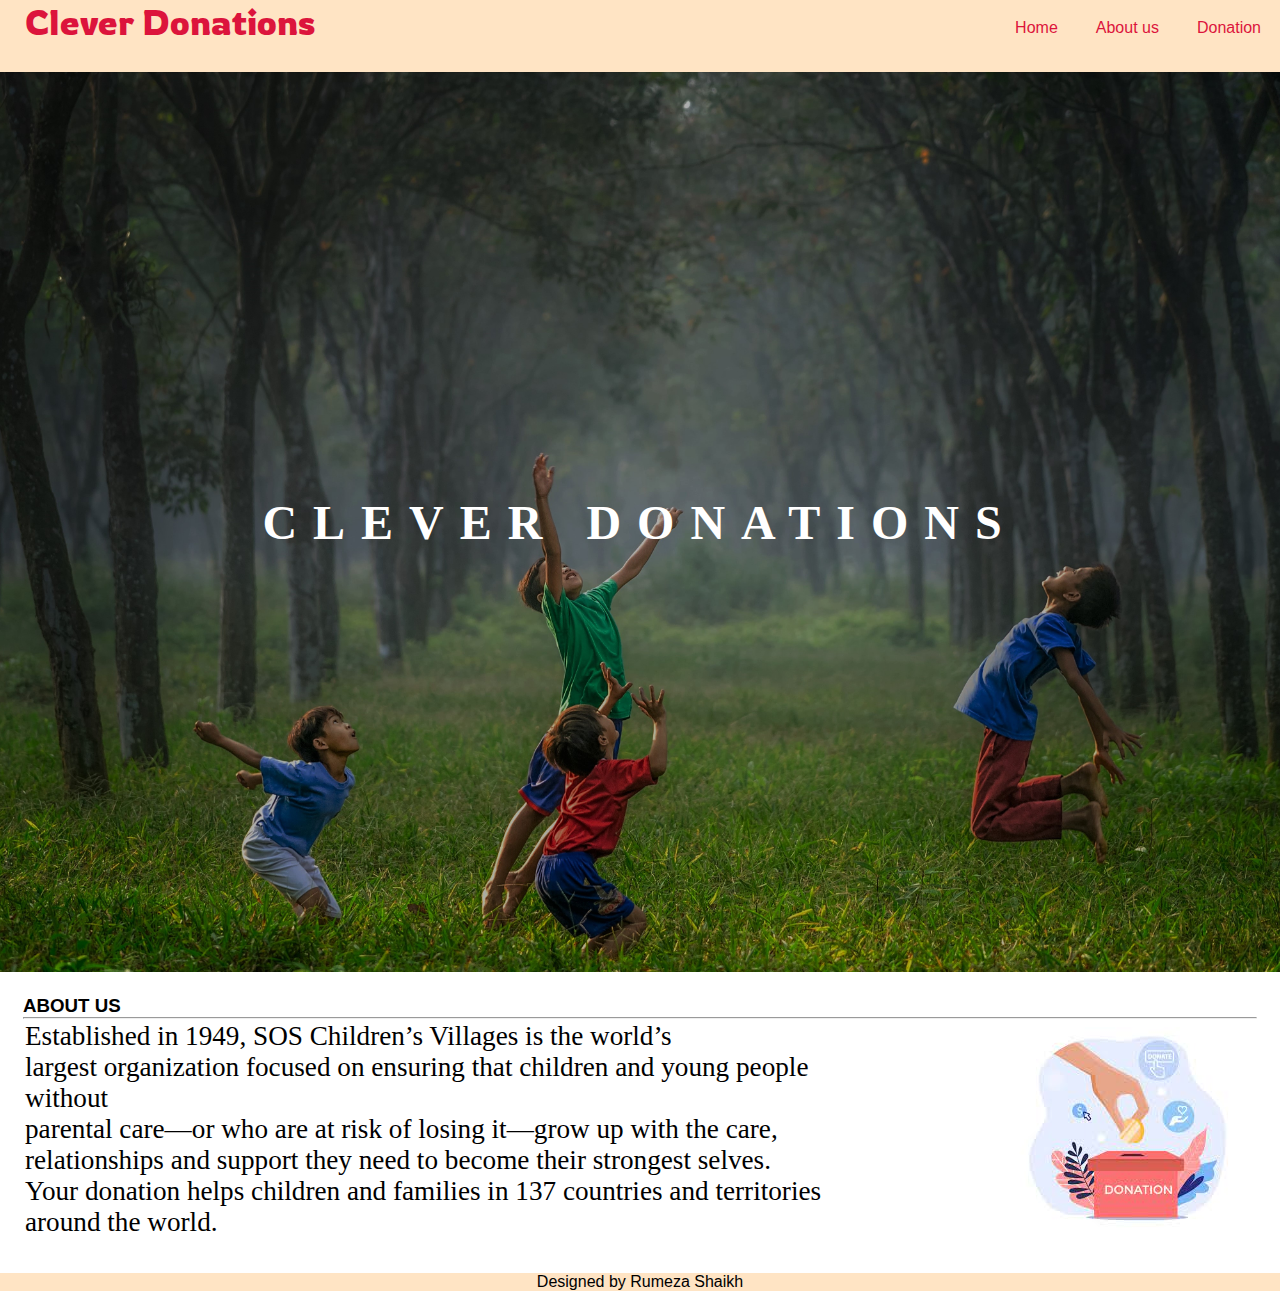
<file: index.html>
<!DOCTYPE html>
<html lang="en">
<head>
    <meta charset="UTF-8">
    <title>Clever Donation</title>
    <link rel="stylesheet" href="style.css">
</head>
<body>
    <div class="container"></div>
    <nav>
    <label class="logo">Clever Donations</label>
        <ul>
            <li><a href="index.html">Home</a></li>
            <li><a href="#About">About us</a></li>
            <li><a href="donation.html">Donation</a></li>
        </ul>
    </nav>
    <section id="home">
        <h1>CLEVER DONATIONS</h1>
    </section>
    <div class="About" id="About">
        <h3>ABOUT US</h3>
        <hr>
        <table>
           <td>
            <p>
                Established in 1949, SOS Children’s Villages is the world’s<br> largest organization focused on ensuring that children and young people without <br>parental care—or who are at risk of losing it—grow up with the care,<br>relationships and support they need to become their strongest selves.<br> 
                Your donation helps children and families in 137 countries and territories<br>around the world.
            </p> 
           </td>  
            <td>
                <img src="download.jpg" style="margin-left:150px;"> 
            </td>
        </table>
    </div>
    <footer>
        <p class="lead2">Designed by Rumeza Shaikh</p>
    </footer>
</body>
</html>
</file>
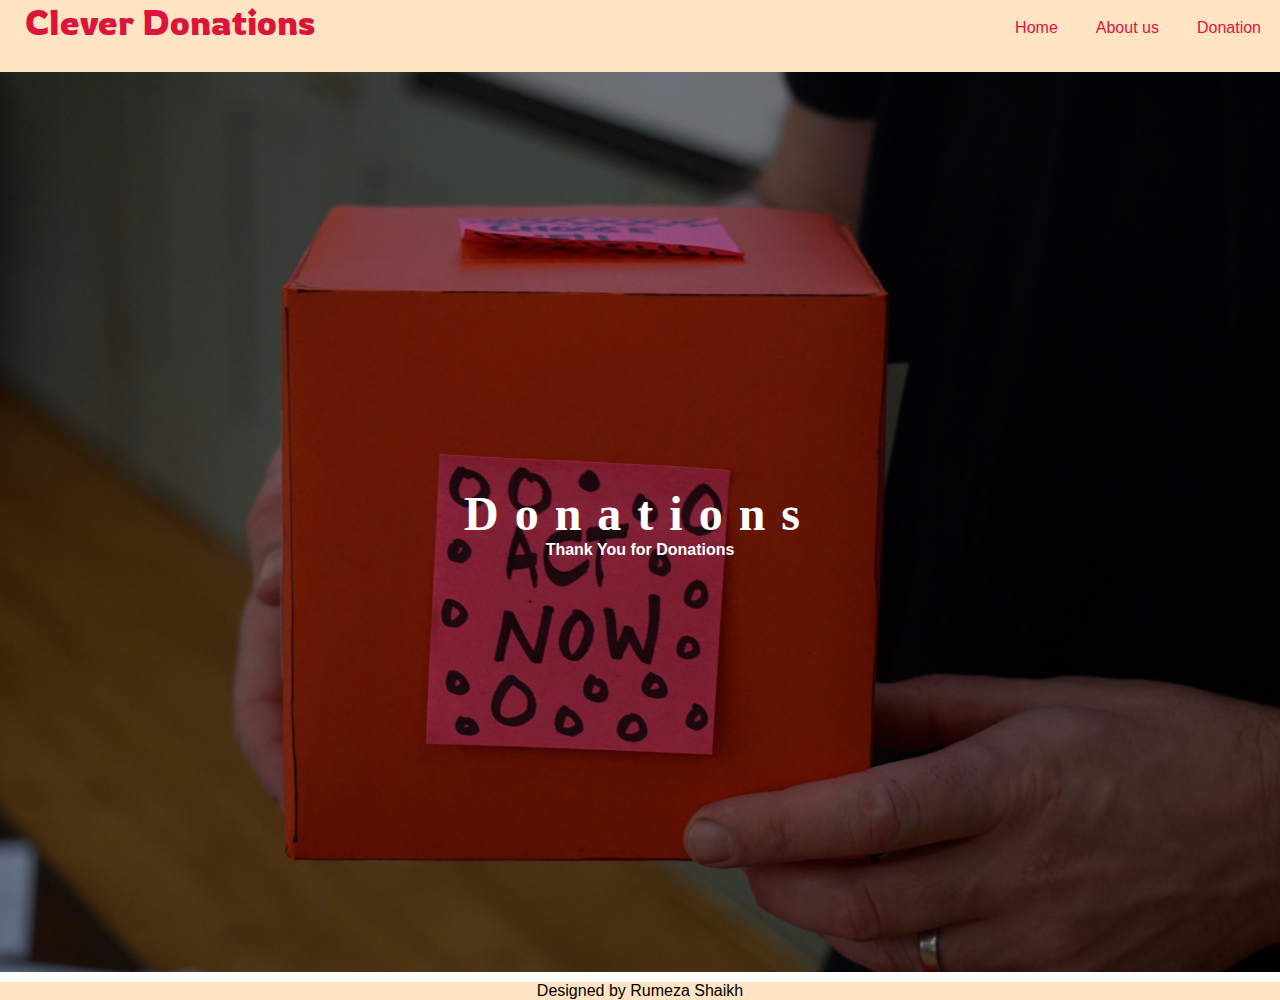
<file: donation.html>
<!DOCTYPE html>
<html lang="en">
<head>
    <meta charset="UTF-8">
    <title>Clever Donation</title>
    <link rel="stylesheet" href="donationstyle.css">
</head>
<body>
    <div class="container"></div>
    <nav>
    <label class="logo">Clever Donations</label>
        <ul>
            <li><a href="index.html">Home</a></li>
            <li><a href="index.html#about">About us</a></li>
            <li><a href="donation.html">Donation</a></li>
        </ul>
    </nav>
    <section id="home">
        <h1>Donations</h1>
        <form><script src="https://checkout.razorpay.com/v1/payment-button.js" data-payment_button_id="pl_IuD4eP6BmVoTcc" async> </script> </form>
        <h4 style="color:#fff;">Thank You for Donations</h4>
    </section>
    <footer>
        <p class="lead2">Designed by Rumeza Shaikh</p>
    </footer>
</body>
</html>
</file>
<file: style.css>
@import url('https://fonts.googleapis.com/css2?family=Roboto&family=Rowdies:wght@300&display=swap');
@import url('https://fonts.googleapis.com/css2?family=Redressed&family=Roboto&family=Rowdies:wght@300&display=swap');
*{
    margin: 0%;
    padding: 0%;
    box-sizing: border-box;

}
body{
    width: 100%;
    font-family: Arial, Helvetica, sans-serif;
}
nav{
    background-color: bisque;
    width:100%;
    height: 8vh;
}
.logo{
    color: crimson;
    font-family: Rowdies;
    padding: 0 25px;
    font-size: 35px;
    
}
nav ul{
    display: flex;
    float: right;
}
nav ul li{
    float: right;
    list-style-type: none;
    padding: 19px;

}
nav ul li a{
    color: crimson;
    text-decoration: none;
}
section{
    display: flex;
    flex-direction: column;
    justify-content: center;
    align-items: center;
    text-align: center;
    width: 100%;
    height: 100vh;
}
section#home{
    background: url("banner.jpg")no-repeat center center/cover;
}
section h1{
    color: #fff;
    font-size: 3rem;
    font-family: Redressed;
    letter-spacing: 1rem;
}
.About{
    padding: 23px;

}
.About p{
    font-family: Redressed;
    font-size: 170%;
}

.lead2{
    background-color: bisque;
    margin-top:10px;
    text-align:center;
}
</file>
<file: donationstyle.css>
@import url('https://fonts.googleapis.com/css2?family=Roboto&family=Rowdies:wght@300&display=swap');
@import url('https://fonts.googleapis.com/css2?family=Redressed&family=Roboto&family=Rowdies:wght@300&display=swap');
*{
    margin: 0%;
    padding: 0%;
    box-sizing: border-box;

}
body{
    width: 100%;
    font-family: Arial, Helvetica, sans-serif;
}
nav{
    background-color: bisque;
    width:100%;
    height: 8vh;
}
.logo{
    color: crimson;
    font-family: Rowdies;
    padding: 0 25px;
    font-size: 35px;
    
}
nav ul{
    display: flex;
    float: right;
}
nav ul li{
    float: right;
    list-style-type: none;
    padding: 19px;

}
nav ul li a{
    color: crimson;
    text-decoration: none;
}
section{
    display: flex;
    flex-direction: column;
    justify-content: center;
    align-items: center;
    text-align: center;
    width: 100%;
    height: 100vh;
}
section#home{
    background: url("bannerdonation.jpg")no-repeat center center/cover;
}
section h1{
    color: #fff;
    font-size: 3rem;
    font-family: Redressed;
    letter-spacing: 1rem;
}
.About{
    padding: 23px;

}
.About p{
    font-family: Redressed;
    font-size: 170%;
}

.lead2{
    background-color: bisque;
    margin-top:10px;
    text-align:center;
}
</file>
